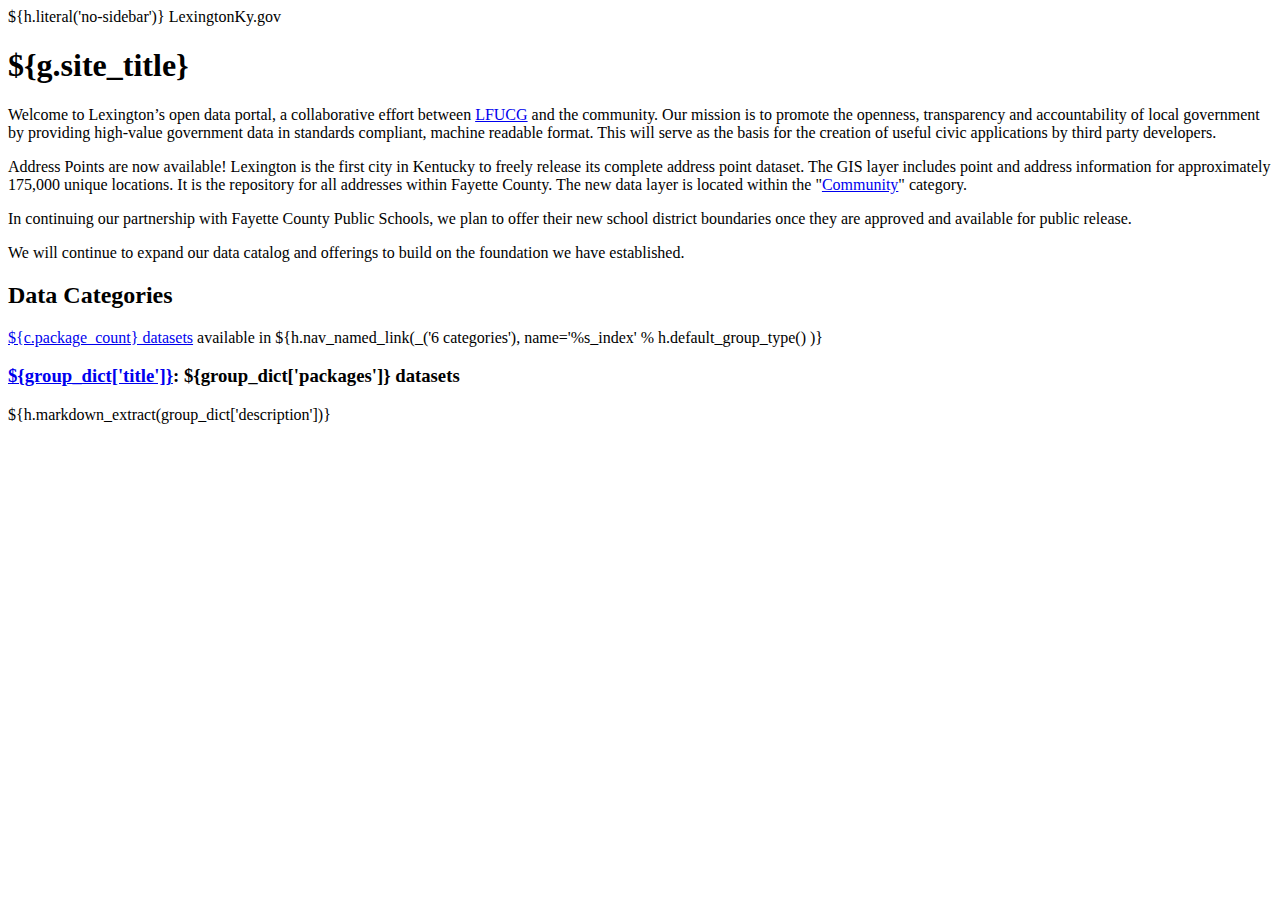
<file: templates/home/index.html>
<html xmlns:py="http://genshi.edgewall.org/"
  xmlns:i18n="http://genshi.edgewall.org/i18n"
  xmlns:xi="http://www.w3.org/2001/XInclude"
  py:strip=""
  >

  <py:def function="body_class">${h.literal('no-sidebar')}</py:def>

  <py:def function="page_title">LexingtonKy.gov</py:def>

  <div py:match="//div[@id='content']" class="front-page">
    <div>
      <h1 class="page_heading">${g.site_title}</h1>
      <p class="welcome">Welcome to Lexington’s open data portal, a collaborative effort between <a href="http://www.lexingtonky.gov">LFUCG</a> and the community. Our mission is to promote the openness, transparency and accountability of local government by providing high-value government data in standards compliant, machine readable format. This will serve as the basis for the creation of useful civic applications by third party developers.</p>
      <p class="welcome">Address Points are now available!  Lexington is the first city in Kentucky to freely release its complete address point dataset.  The GIS layer includes point and address information for approximately 175,000 unique locations.  It is the repository for all addresses within Fayette County. The new data layer is located within the &quot;<a href="group/community">Community</a>&quot; category.</p>
      <p class="welcome">In continuing our partnership with Fayette County Public Schools, we plan to offer their new school district boundaries once they are approved and available for public release.</p>
      <p class="welcome">We will continue to expand our data catalog and offerings to build on the foundation we have established.</p>
    </div>
    <div class="row">
    </div>
    <div py:if="c.groups" class="row whoelse">
      <div class="span12">
        <h2>Data Categories</h2>
        <p><a href="${h.url_for(controller='package', action='search')}">${c.package_count} datasets</a> available in ${h.nav_named_link(_('6 categories'), name='%s_index' % h.default_group_type() )}</p>
      </div>
    </div>
    <div class="row">
      <py:for each="i, group_dict in enumerate(c.groups[:6])">
        <div class="span4">
          <div class="group">
            <h3><a href="${h.url_for(controller='group', action='read', id=group_dict['name'])}">${group_dict['title']}</a>: ${group_dict['packages']} datasets</h3>
            <p>
              ${h.markdown_extract(group_dict['description'])}
            </p>
          </div>
        </div>
      </py:for>
    </div>
  </div>
  <xi:include href="layout.html" />
</html>
</file>
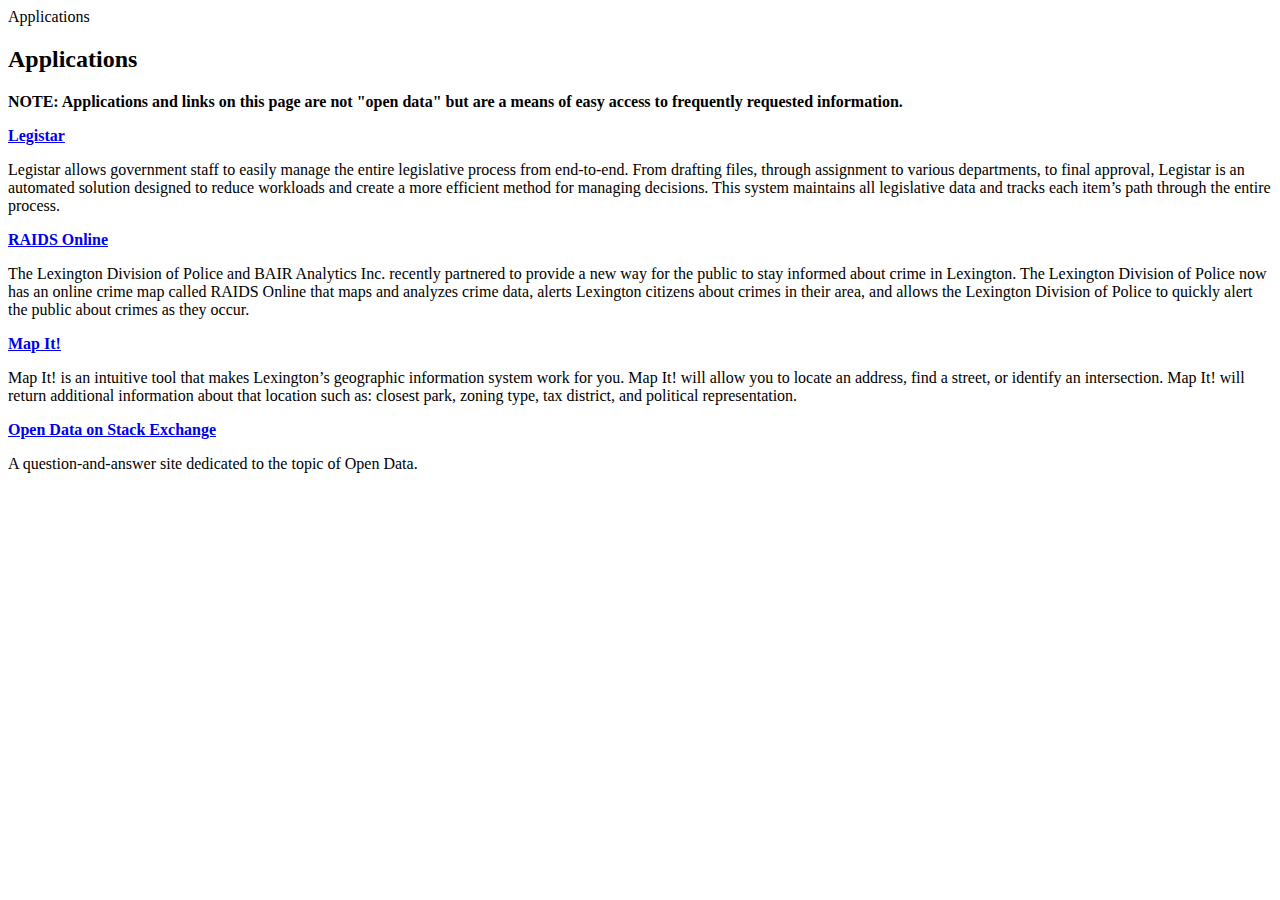
<file: templates/apps.html>
<html xmlns:py="http://genshi.edgewall.org/"
  xmlns:i18n="http://genshi.edgewall.org/i18n"
  xmlns:xi="http://www.w3.org/2001/XInclude"
  py:strip="">
  
  <py:def function="page_title">Applications</py:def>

  <div py:match="content">
    <h2>Applications</h2>
   <p><strong>NOTE: Applications and links on this page are not &quot;open data&quot; but are a means of easy access to frequently requested information.</strong></p>
    <strong><a href="http://lexington.legistar.com/">Legistar</a></strong>
    <p>Legistar allows government staff to easily manage the entire legislative process from end-to-end. From drafting files, through assignment to various departments, to final approval, Legistar is an automated solution designed to reduce workloads and create a more efficient method for managing decisions. This system maintains all legislative data and tracks each item’s path through the entire process.</p> 
    <strong><a href="http://www.raidsonline.com/?address=Lexington,%20KY">RAIDS Online</a></strong>
    <p>The Lexington Division of Police and BAIR Analytics Inc. recently partnered to provide a new way for the public to stay informed about crime in Lexington. The Lexington Division of Police now has an online crime map called RAIDS Online that maps and analyzes crime data, alerts Lexington citizens about crimes in their area, and allows the Lexington Division of Police to quickly alert the public about crimes as they occur.</p>
    <strong><a href="http://maps.lexingtonky.gov/mapit" target="_blank">Map It!</a></strong>
    <p>Map It! is an intuitive tool that makes Lexington’s geographic information system work for you. Map It! will allow you to locate an address, find a street, or identify an intersection.  Map It! will return additional information about that location such as: closest park, zoning type, tax district, and political representation.</p>
    <strong><a href="http://opendata.stackexchange.com/" target="_blank">Open Data on Stack Exchange</a></strong>
    <p>A question-and-answer site dedicated to the topic of Open Data.
    </p>
  </div>

  <xi:include href="layout.html" />
</html>
</file>
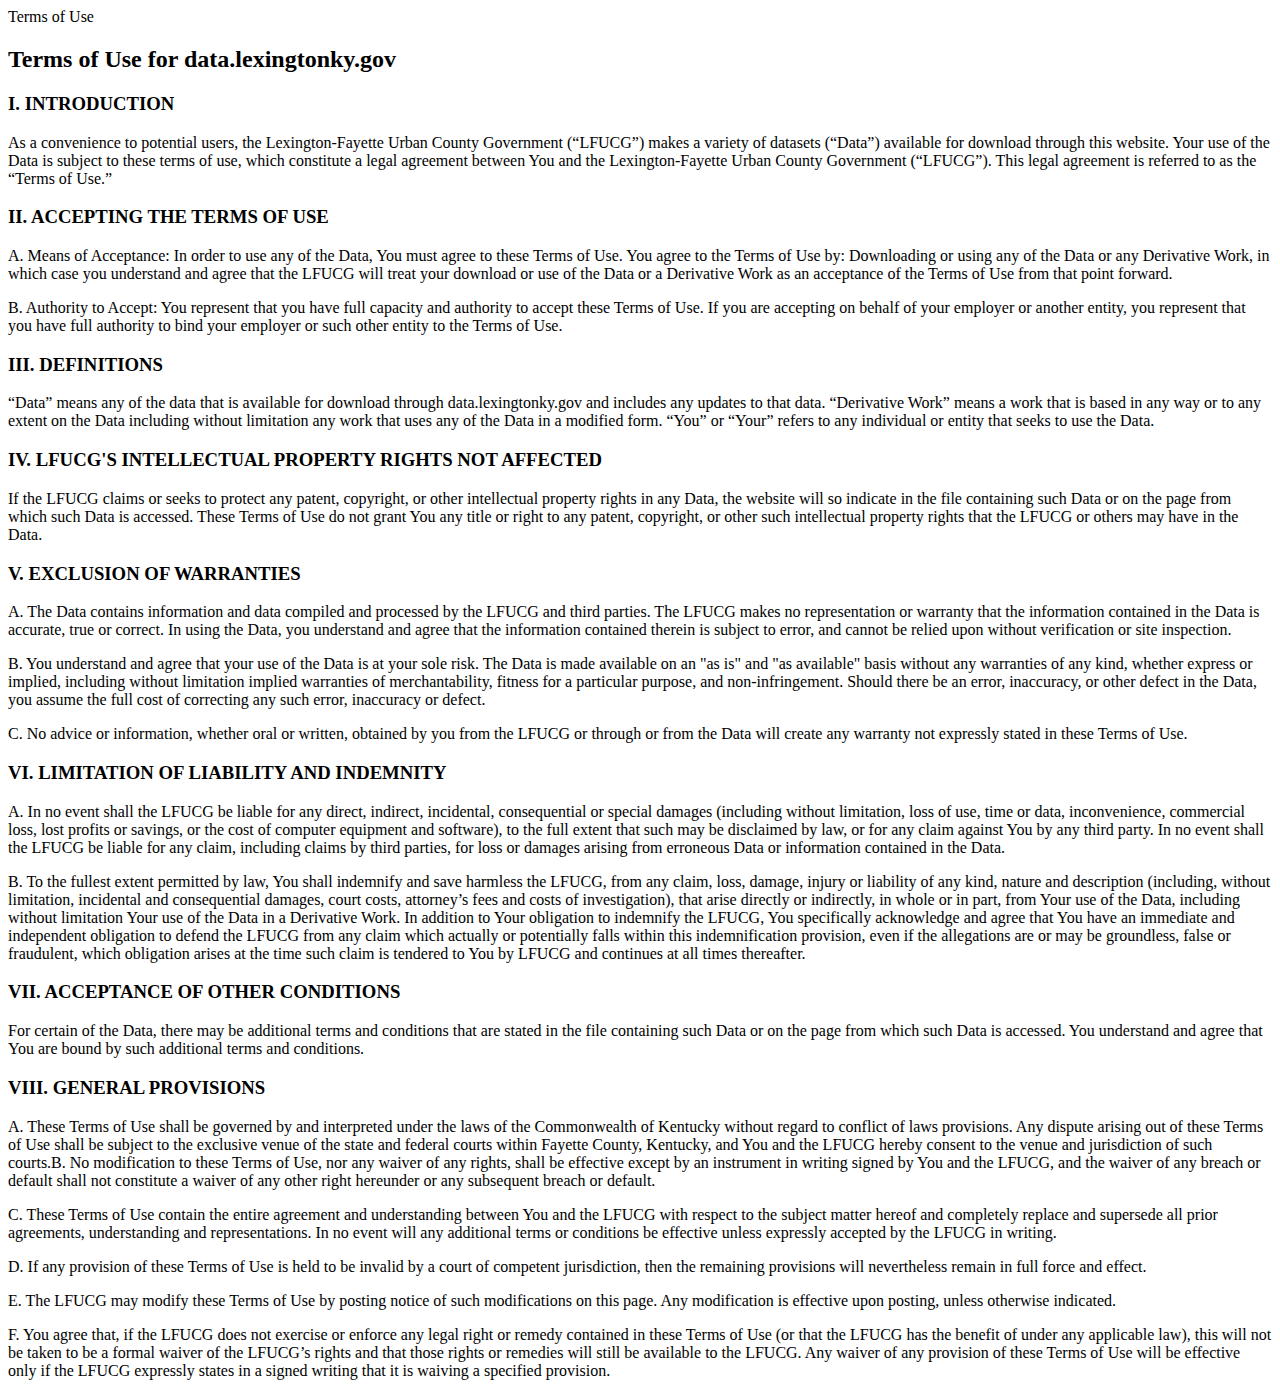
<file: lfucg-ckan/templates/terms.html>
<html xmlns:py="http://genshi.edgewall.org/"
  xmlns:i18n="http://genshi.edgewall.org/i18n"
  xmlns:xi="http://www.w3.org/2001/XInclude"
  py:strip="">
  
  <py:def function="page_title">Terms of Use</py:def>

  <div py:match="content">
    <h2>Terms of Use for data.lexingtonky.gov</h2>
    <p></p>
    
<h3>I. INTRODUCTION</h3>
<p>As a convenience to potential users, the Lexington-Fayette Urban County Government (“LFUCG”) makes a variety of datasets (“Data”) available for download through this website.  Your use of the Data is subject to these terms of use, which constitute a legal agreement between You and the Lexington-Fayette Urban County Government (“LFUCG”).  This legal agreement is referred to as the “Terms of Use.”</p>
<h3>II. ACCEPTING THE TERMS OF USE</h3>
<p>A. Means of Acceptance:  In order to use any of the Data, You must agree to these Terms of Use. You agree to the Terms of Use by: Downloading or using any of the Data or any Derivative Work, in which case you understand and agree that the LFUCG will treat your download or use of the Data or a Derivative Work as an acceptance of the Terms of Use from that point forward.</p>
<p>B. Authority to Accept:  You represent that you have full capacity and authority to accept these Terms of Use. If you are accepting on behalf of your employer or another entity, you represent that you have full authority to bind your employer or such other entity to the Terms of Use.</p>
<h3>III. DEFINITIONS</h3>
<p>“Data” means any of the data that is available for download through data.lexingtonky.gov and includes any updates to that data. “Derivative Work” means a work that is based in any way or to any extent on the Data including without limitation any work that uses any of the Data in a modified form. “You” or “Your” refers to any individual or entity that seeks to use the Data.</p>
<h3>IV. LFUCG'S INTELLECTUAL PROPERTY RIGHTS NOT AFFECTED</h3>
<p>If the LFUCG claims or seeks to protect any patent, copyright, or other intellectual property rights in any Data, the website will so indicate in the file containing such Data or on the page from which such Data is accessed. These Terms of Use do not grant You any title or right to any patent, copyright, or other such intellectual property rights that the LFUCG or others may have in the Data.</p>
<h3>V. EXCLUSION OF WARRANTIES</h3>
<p>A. The Data contains information and data compiled and processed by the LFUCG and third parties. The LFUCG makes no representation or warranty that the information contained in the Data is accurate, true or correct. In using the Data, you understand and agree that the information contained therein is subject to error, and cannot be relied upon without verification or site inspection.</p> 
<p>B. You understand and agree that your use of the Data is at your sole risk. The Data is made available on an "as is" and "as available" basis without any warranties of any kind, whether express or implied, including without limitation implied warranties of merchantability, fitness for a particular purpose, and non-infringement. Should there be an error, inaccuracy, or other defect in the Data, you assume the full cost of correcting any such error, inaccuracy or defect.</p>
<p>C. No advice or information, whether oral or written, obtained by you from the LFUCG or through or from the Data will create any warranty not expressly stated in these Terms of Use.</p>
<h3>VI. LIMITATION OF LIABILITY AND INDEMNITY</h3>
<p>A. In no event shall the LFUCG be liable for any direct, indirect, incidental, consequential or special damages (including without limitation, loss of use, time or data, inconvenience, commercial loss, lost profits or savings, or the cost of computer equipment and software), to the full extent that such may be disclaimed by law, or for any claim against You by any third party. In no event shall the LFUCG be liable for any claim, including claims by third parties, for loss or damages arising from erroneous Data or information contained in the Data.</p>
<p>B. To the fullest extent permitted by law, You shall indemnify and save harmless the LFUCG, from any claim, loss, damage, injury or liability of any kind, nature and description (including, without limitation, incidental and consequential damages, court costs, attorney’s fees and costs of investigation), that arise directly or indirectly, in whole or in part, from Your use of the Data, including without limitation Your use of the Data in a Derivative Work. In addition to Your obligation to indemnify the LFUCG, You specifically acknowledge and agree that You have an immediate and independent obligation to defend the LFUCG from any claim which actually or potentially falls within this indemnification provision, even if the allegations are or may be groundless, false or fraudulent, which obligation arises at the time such claim is tendered to You by LFUCG and continues at all times thereafter.</p>
<h3>VII. ACCEPTANCE OF OTHER CONDITIONS</h3>
<p>For certain of the Data, there may be additional terms and conditions that are stated in the file containing such Data or on the page from which such Data is accessed. You understand and agree that You are bound by such additional terms and conditions.</p>
<h3>VIII. GENERAL PROVISIONS</h3>
<p>A. These Terms of Use shall be governed by and interpreted under the laws of the Commonwealth of Kentucky without regard to conflict of laws provisions. Any dispute arising out of these Terms of Use shall be subject to the exclusive venue of the state and federal courts within Fayette County, Kentucky, and You and the LFUCG hereby consent to the venue and jurisdiction of such courts.B. No modification to these Terms of Use, nor any waiver of any rights, shall be effective except by an instrument in writing signed by You and the LFUCG, and the waiver of any breach or default shall not constitute a waiver of any other right hereunder or any subsequent breach or default.</p>
<p>C. These Terms of Use contain the entire agreement and understanding between You and the LFUCG with respect to the subject matter hereof and completely replace and supersede all prior agreements, understanding and representations. In no event will any additional terms or conditions be effective unless expressly accepted by the LFUCG in writing.</p> 
<p>D. If any provision of these Terms of Use is held to be invalid by a court of competent jurisdiction, then the remaining provisions will 
nevertheless remain in full force and effect.</p>
<p>E. The LFUCG may modify these Terms of Use by posting notice of such modifications on this page. Any modification is effective 
upon posting, unless otherwise indicated.</p>
<p>F. You agree that, if the LFUCG does not exercise or enforce any legal right or remedy contained in these Terms of Use (or that the 
LFUCG has the benefit of under any applicable law), this will not be taken to be a formal waiver of the LFUCG’s rights and that those 
rights or remedies will still be available to the LFUCG. Any waiver of any provision of these Terms of Use will be effective only if the 
LFUCG expressly states in a signed writing that it is waiving a specified provision.</p>

  </div>

  <xi:include href="layout.html" />
</html>
</file>
